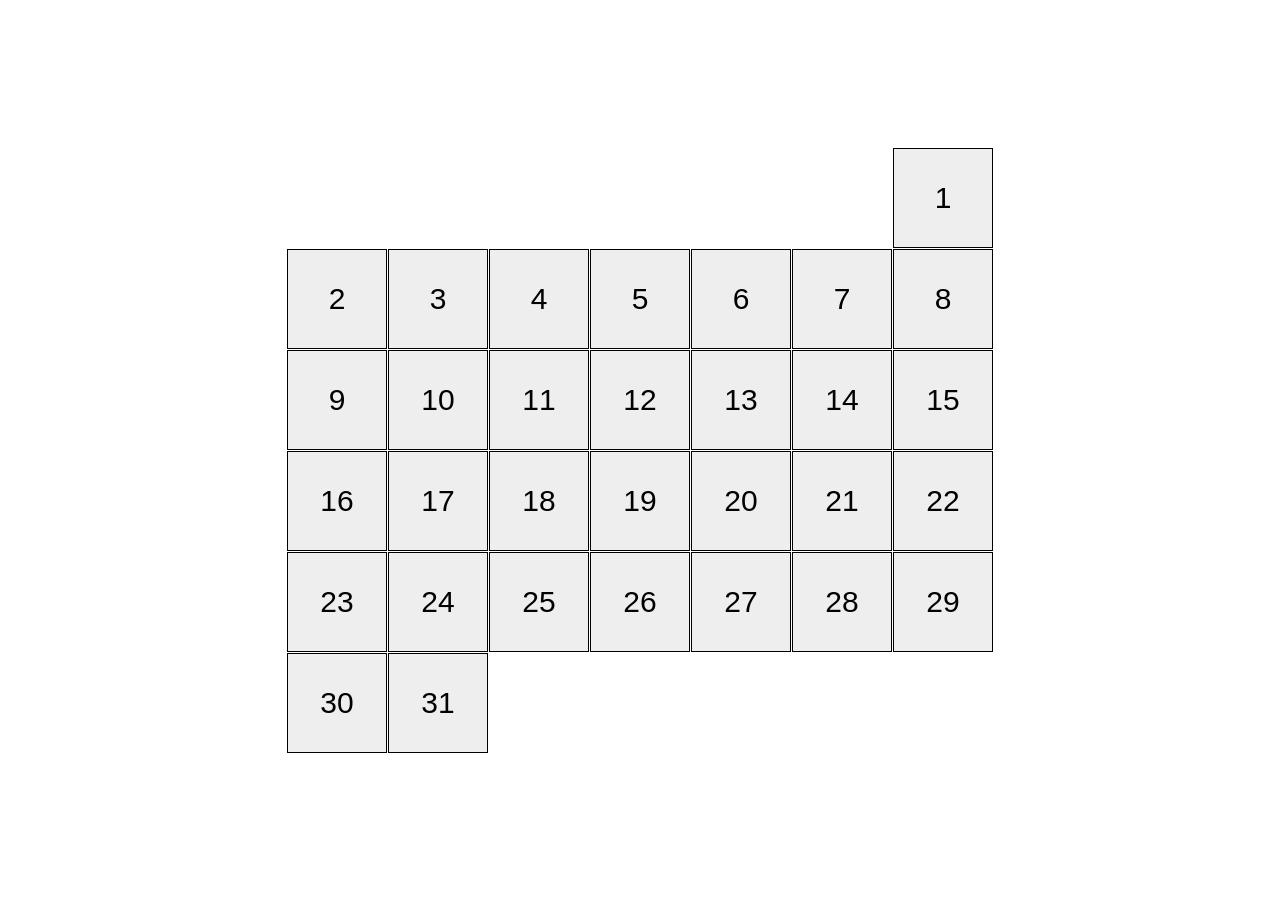
<file: index.html>
<!doctype html><html lang="en"><head><meta charset="utf-8"><meta name="viewport" content="width=device-width, initial-scale=1.0"><title>Calendar</title><link rel="stylesheet" href="index.a575d19f.css"></head><body> <div class="calendar calendar--month-length-31 calendar--start-day-sun"> <div class="calendar__day"></div> <div class="calendar__day"></div> <div class="calendar__day"></div> <div class="calendar__day"></div> <div class="calendar__day"></div> <div class="calendar__day"></div> <div class="calendar__day"></div> <div class="calendar__day"></div> <div class="calendar__day"></div> <div class="calendar__day"></div> <div class="calendar__day"></div> <div class="calendar__day"></div> <div class="calendar__day"></div> <div class="calendar__day"></div> <div class="calendar__day"></div> <div class="calendar__day"></div> <div class="calendar__day"></div> <div class="calendar__day"></div> <div class="calendar__day"></div> <div class="calendar__day"></div> <div class="calendar__day"></div> <div class="calendar__day"></div> <div class="calendar__day"></div> <div class="calendar__day"></div> <div class="calendar__day"></div> <div class="calendar__day"></div> <div class="calendar__day"></div> <div class="calendar__day"></div> <div class="calendar__day"></div> <div class="calendar__day"></div> <div class="calendar__day"></div> </div> </body></html>
</file>
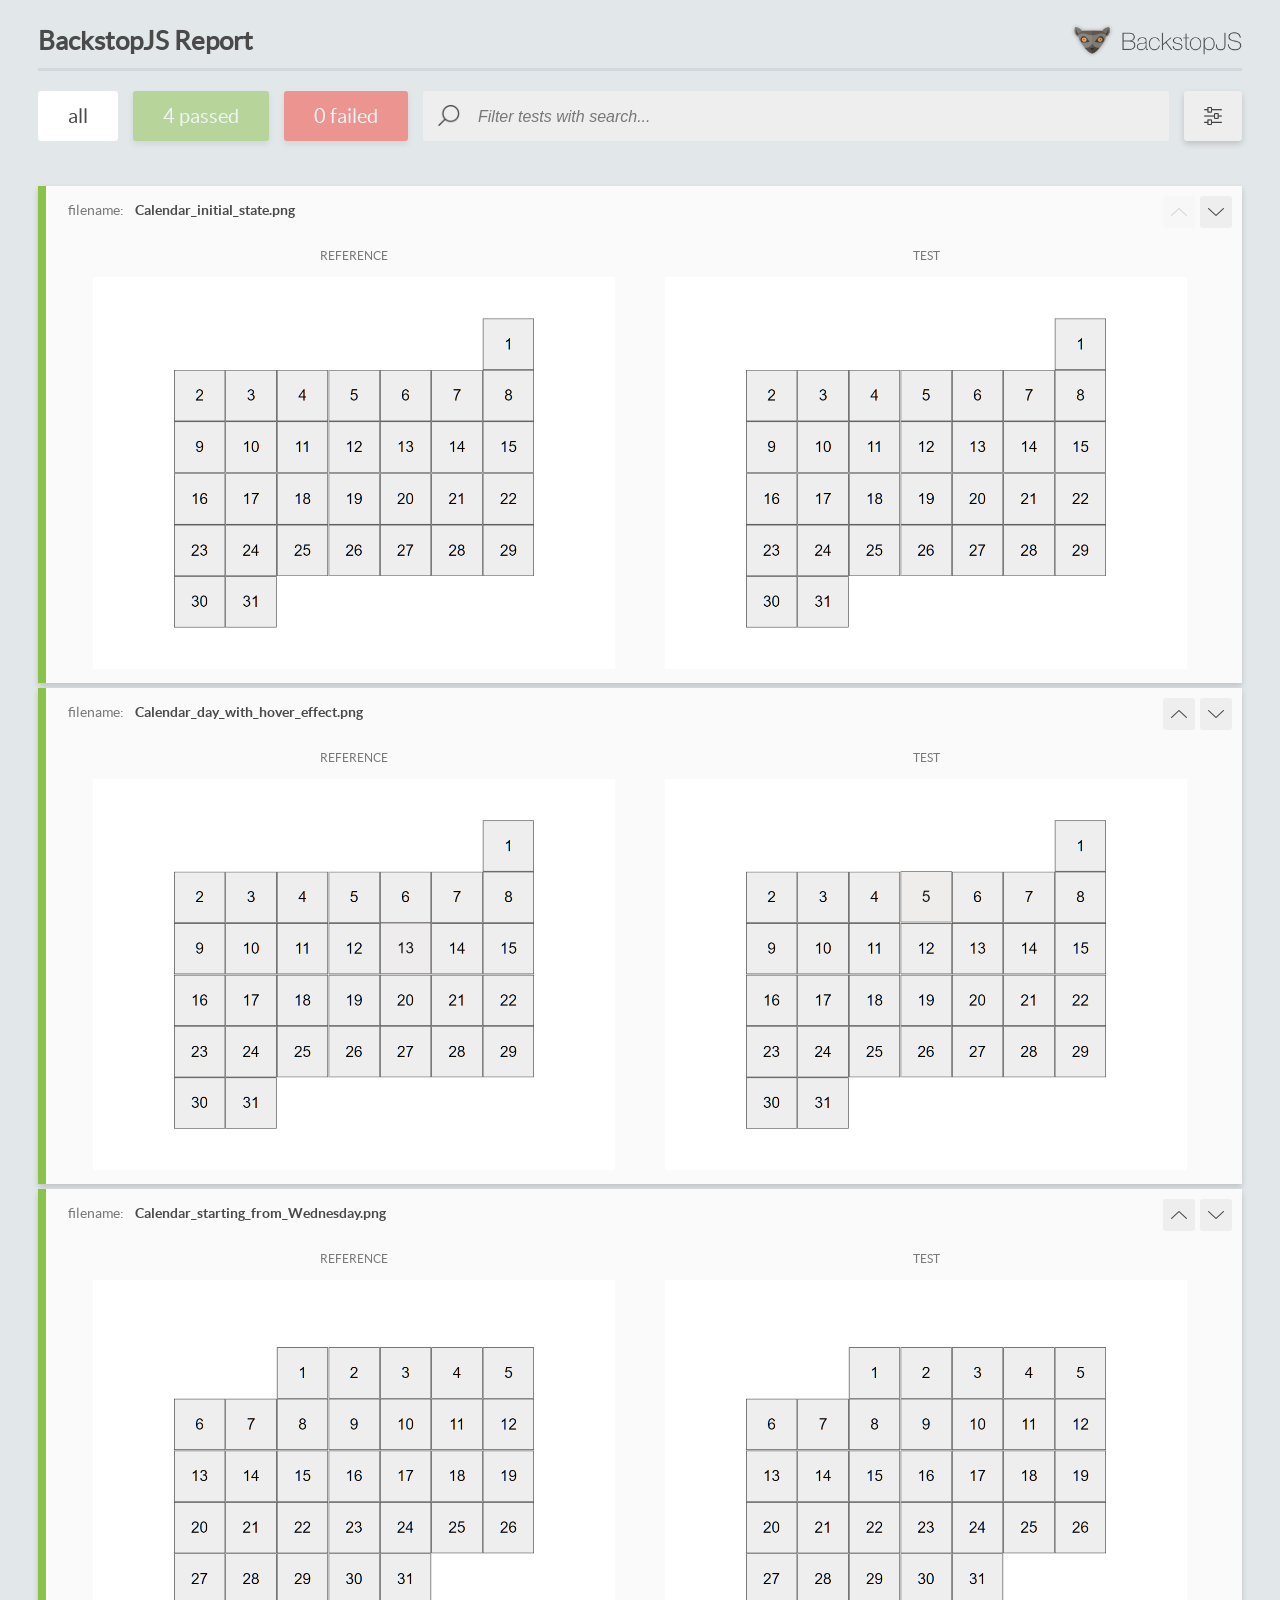
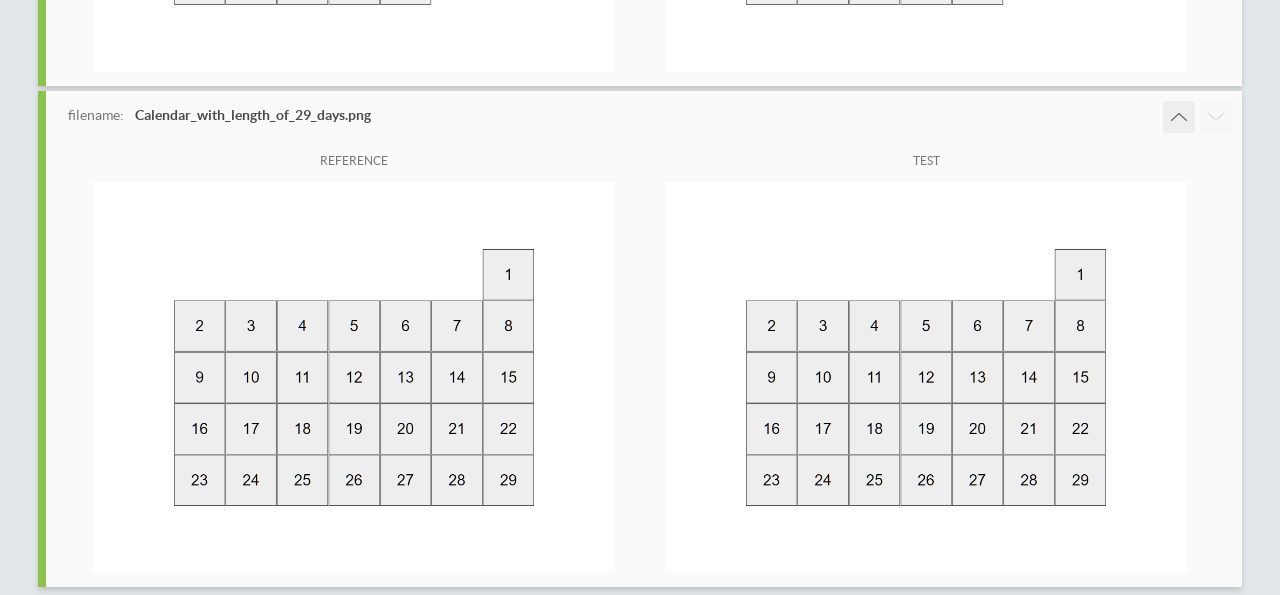
<file: report/html_report/index.html>
<!DOCTYPE html>
<html>
  <head>
    <meta charset="utf-8">
    <!-- Disable Cache -->
    <meta http-equiv="Cache-Control" content="no-cache, no-store, must-revalidate">
    <meta http-equiv="Pragma" content="no-cache">
    <meta http-equiv="Expires" content="0">

    <title>BackstopJS Report</title>

    <style>
      @font-face {
          font-family: 'latoregular';
          src: url('./assets/fonts/lato-regular-webfont.woff2') format('woff2'),
              url('./assets/fonts/lato-regular-webfont.woff') format('woff');
          font-weight: 400;
          font-style: normal;
      }
      @font-face {
          font-family: 'latobold';
          src: url('./assets/fonts/lato-bold-webfont.woff2') format('woff2'),
              url('./assets/fonts/lato-bold-webfont.woff') format('woff');
          font-weight: 700;
          font-style: normal;
      }

      .ReactModal__Body--open {
          overflow: hidden;
      }
      .ReactModal__Body--open .header {
        display: none;
      }

    </style>
  </head>
  <body style="background-color: #E2E7EA">
    <div id="root">

    </div>
    <script>
      function report (report) { // eslint-disable-line no-unused-vars
        window.tests = report;
      }
    </script>
    <script src="config.js"></script>
    <script src="index_bundle.js"></script>
  </body>
</html>
</file>
<file: index.a575d19f.css>
.calendar{flex-wrap:wrap;gap:1px;width:706px;padding:10px;display:flex}.calendar__day{box-sizing:border-box;background-color:#eee;border:1px solid #000;justify-content:center;align-items:center;width:100px;height:100px;transition:transform .5s,background-color .5s;display:flex}.calendar__day:hover{cursor:pointer;background:#ffbfcb;transform:translateY(-20px)}.calendar--start-day-mon .calendar__day:first-child{margin-left:0}.calendar--start-day-tue .calendar__day:first-child{margin-left:101px}.calendar--start-day-wed .calendar__day:first-child{margin-left:202px}.calendar--start-day-thu .calendar__day:first-child{margin-left:303px}.calendar--start-day-fri .calendar__day:first-child{margin-left:404px}.calendar--start-day-sat .calendar__day:first-child{margin-left:505px}.calendar--start-day-sun .calendar__day:first-child{margin-left:606px}.calendar__day:first-child:before{content:"1";font-family:Arial,sans-serif;font-size:30px}.calendar__day:nth-child(2):before{content:"2";font-family:Arial,sans-serif;font-size:30px}.calendar__day:nth-child(3):before{content:"3";font-family:Arial,sans-serif;font-size:30px}.calendar__day:nth-child(4):before{content:"4";font-family:Arial,sans-serif;font-size:30px}.calendar__day:nth-child(5):before{content:"5";font-family:Arial,sans-serif;font-size:30px}.calendar__day:nth-child(6):before{content:"6";font-family:Arial,sans-serif;font-size:30px}.calendar__day:nth-child(7):before{content:"7";font-family:Arial,sans-serif;font-size:30px}.calendar__day:nth-child(8):before{content:"8";font-family:Arial,sans-serif;font-size:30px}.calendar__day:nth-child(9):before{content:"9";font-family:Arial,sans-serif;font-size:30px}.calendar__day:nth-child(10):before{content:"10";font-family:Arial,sans-serif;font-size:30px}.calendar__day:nth-child(11):before{content:"11";font-family:Arial,sans-serif;font-size:30px}.calendar__day:nth-child(12):before{content:"12";font-family:Arial,sans-serif;font-size:30px}.calendar__day:nth-child(13):before{content:"13";font-family:Arial,sans-serif;font-size:30px}.calendar__day:nth-child(14):before{content:"14";font-family:Arial,sans-serif;font-size:30px}.calendar__day:nth-child(15):before{content:"15";font-family:Arial,sans-serif;font-size:30px}.calendar__day:nth-child(16):before{content:"16";font-family:Arial,sans-serif;font-size:30px}.calendar__day:nth-child(17):before{content:"17";font-family:Arial,sans-serif;font-size:30px}.calendar__day:nth-child(18):before{content:"18";font-family:Arial,sans-serif;font-size:30px}.calendar__day:nth-child(19):before{content:"19";font-family:Arial,sans-serif;font-size:30px}.calendar__day:nth-child(20):before{content:"20";font-family:Arial,sans-serif;font-size:30px}.calendar__day:nth-child(21):before{content:"21";font-family:Arial,sans-serif;font-size:30px}.calendar__day:nth-child(22):before{content:"22";font-family:Arial,sans-serif;font-size:30px}.calendar__day:nth-child(23):before{content:"23";font-family:Arial,sans-serif;font-size:30px}.calendar__day:nth-child(24):before{content:"24";font-family:Arial,sans-serif;font-size:30px}.calendar__day:nth-child(25):before{content:"25";font-family:Arial,sans-serif;font-size:30px}.calendar__day:nth-child(26):before{content:"26";font-family:Arial,sans-serif;font-size:30px}.calendar__day:nth-child(27):before{content:"27";font-family:Arial,sans-serif;font-size:30px}.calendar__day:nth-child(28):before{content:"28";font-family:Arial,sans-serif;font-size:30px}.calendar__day:nth-child(29):before{content:"29";font-family:Arial,sans-serif;font-size:30px}.calendar__day:nth-child(30):before{content:"30";font-family:Arial,sans-serif;font-size:30px}.calendar__day:nth-child(31):before{content:"31";font-family:Arial,sans-serif;font-size:30px}.calendar--month-length-28 .calendar__day:nth-child(n+29),.calendar--month-length-29 .calendar__day:nth-child(n+30),.calendar--month-length-30 .calendar__day:nth-child(n+31),.calendar--month-length-31 .calendar__day:nth-child(n+32){display:none}body{justify-content:center;align-items:center;height:100vh;margin:0;display:flex}
/*# sourceMappingURL=index.a575d19f.css.map */
</file>
